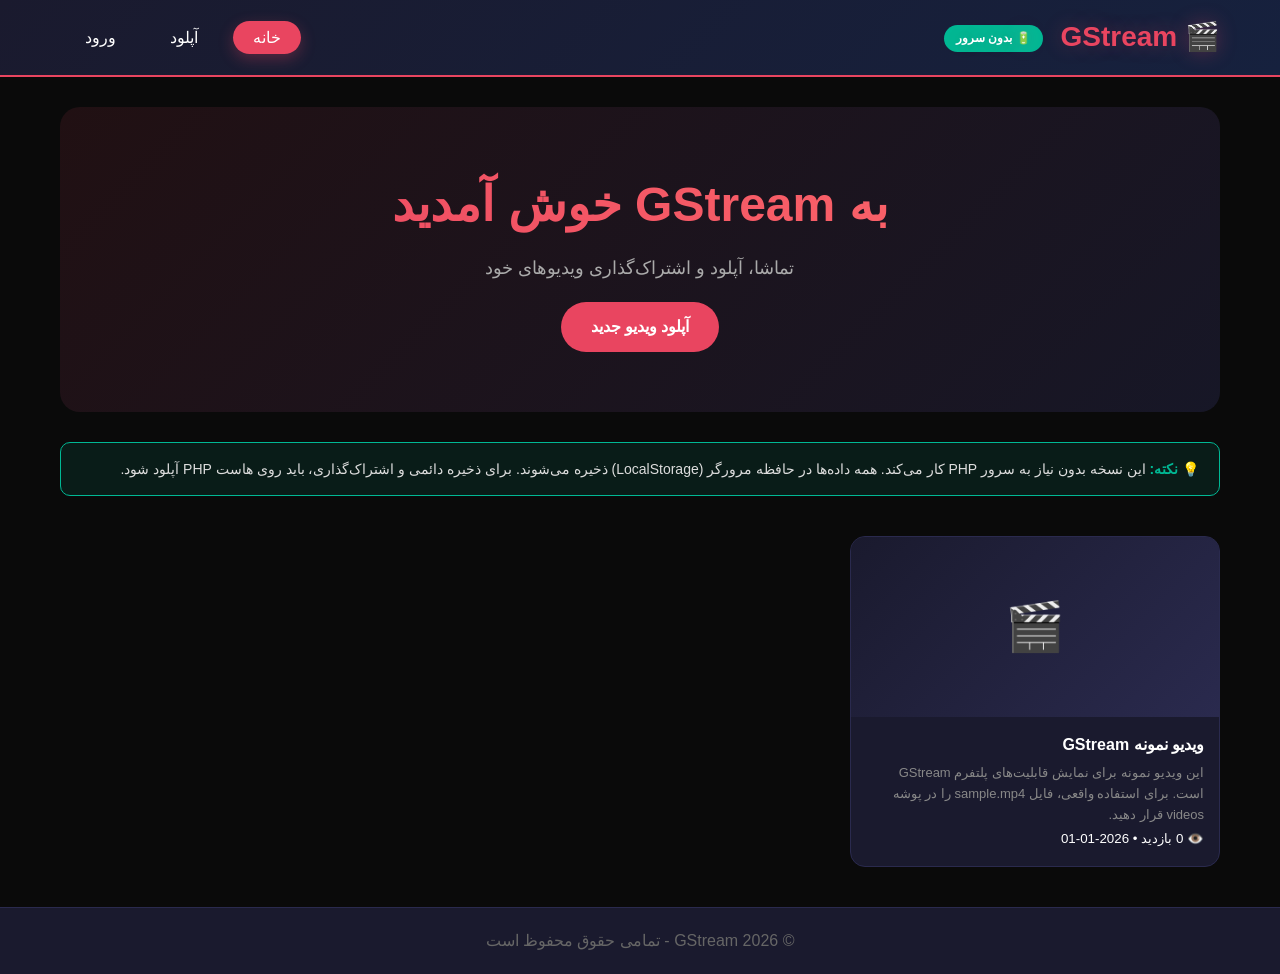
<file: index.html>
<!DOCTYPE html>
<html lang="fa" dir="rtl">
<head>
    <meta charset="UTF-8">
    <meta name="viewport" content="width=device-width, initial-scale=1.0">
    <title>🎬 GStream - پلتفرم استریم</title>
    <link rel="stylesheet" href="style.css">
    <style>
        .mode-badge {
            display: inline-block;
            background: #00b894;
            color: #fff;
            padding: 4px 12px;
            border-radius: 20px;
            font-size: 12px;
            margin-right: 10px;
            vertical-align: middle;
        }
        .info-box {
            background: rgba(0, 184, 148, 0.1);
            border: 1px solid #00b894;
            border-radius: 10px;
            padding: 15px 20px;
            margin: 20px 0;
            color: #ddd;
            font-size: 14px;
        }
        .info-box strong { color: #00b894; }
    </style>
</head>
<body>
    <header>
        <div class="container">
            <div class="logo">🎬 GStream <span class="mode-badge">🔋 بدون سرور</span></div>
            <nav>
                <a href="index.html" class="active">خانه</a>
                <a href="upload.html">آپلود</a>
                <a href="login.html" id="authLink">ورود</a>
            </nav>
        </div>
    </header>

    <main class="container">
        <section class="hero">
            <h1>به GStream خوش آمدید</h1>
            <p>تماشا، آپلود و اشتراک‌گذاری ویدیوهای خود</p>
            <a href="upload.html" class="btn btn-primary">آپلود ویدیو جدید</a>
        </section>

        <div class="info-box">
            <strong>💡 نکته:</strong> این نسخه بدون نیاز به سرور PHP کار می‌کند. همه داده‌ها در حافظه مرورگر (LocalStorage) ذخیره می‌شوند.
            برای ذخیره دائمی و اشتراک‌گذاری، باید روی هاست PHP آپلود شود.
        </div>

        <section class="videos-grid" id="videoGrid">
            <div class="loading">در حال بارگذاری...</div>
        </section>
    </main>

    <footer>
        <div class="container">
            <p>© 2026 GStream - تمامی حقوق محفوظ است</p>
        </div>
    </footer>

    <script src="script.js"></script>
    <script>
        document.addEventListener('DOMContentLoaded', loadVideos);
    </script>
</body>
</html>
</file>
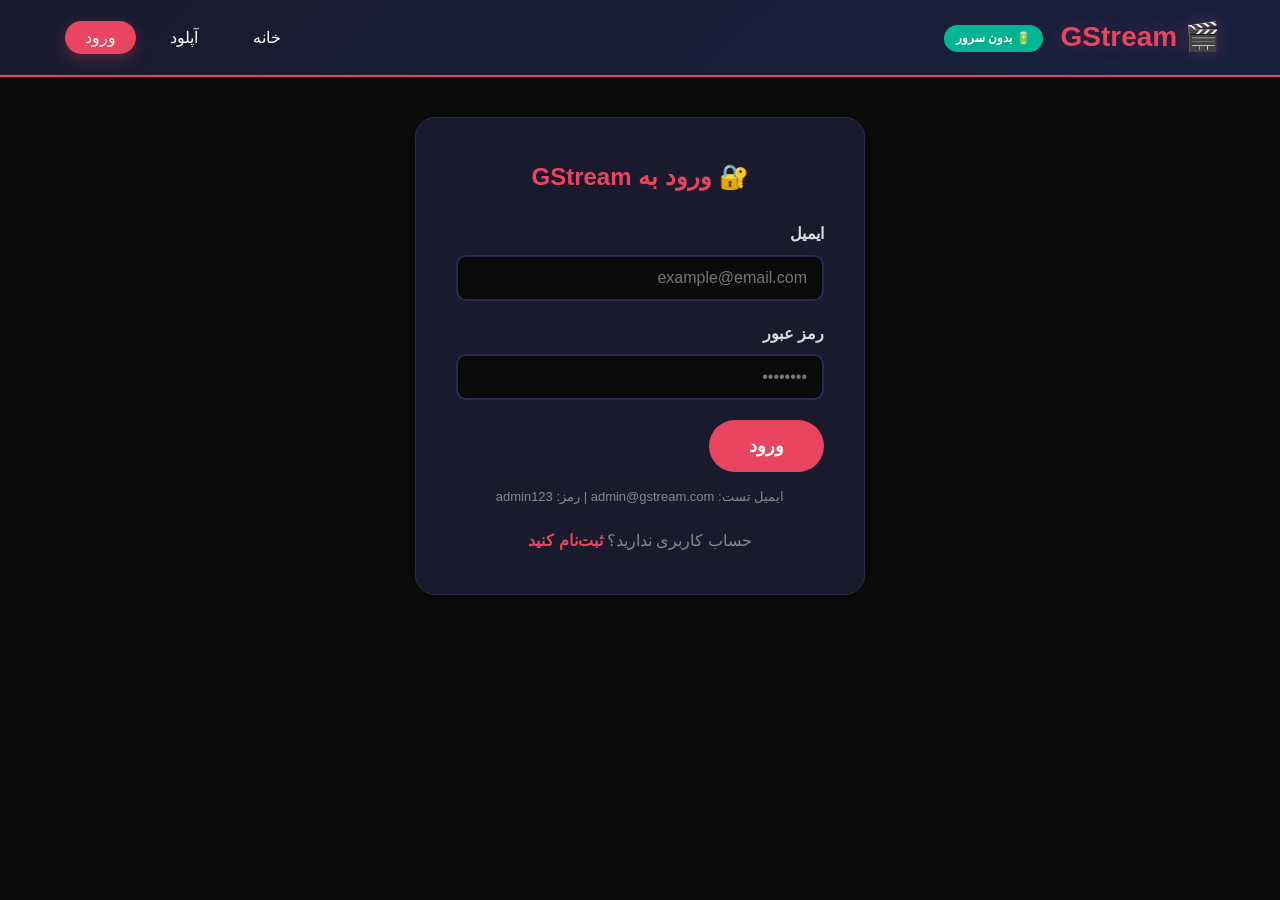
<file: login.html>
<!DOCTYPE html>
<html lang="fa" dir="rtl">
<head>
    <meta charset="UTF-8">
    <meta name="viewport" content="width=device-width, initial-scale=1.0">
    <title>ورود - GStream</title>
    <link rel="stylesheet" href="style.css">
    <style>
        .mode-badge {
            display: inline-block;
            background: #00b894;
            color: #fff;
            padding: 4px 12px;
            border-radius: 20px;
            font-size: 12px;
            margin-right: 10px;
            vertical-align: middle;
        }
    </style>
</head>
<body>
    <header>
        <div class="container">
            <div class="logo">🎬 GStream <span class="mode-badge">🔋 بدون سرور</span></div>
            <nav>
                <a href="index.html">خانه</a>
                <a href="upload.html">آپلود</a>
                <a href="login.html" class="active">ورود</a>
            </nav>
        </div>
    </header>

    <main class="container">
        <div class="auth-container">
            <div class="auth-box">
                <h2>🔐 ورود به GStream</h2>
                <form id="loginForm" onsubmit="handleLogin(event)">
                    <div class="form-group">
                        <label for="loginEmail">ایمیل</label>
                        <input type="email" id="loginEmail" required placeholder="example@email.com">
                    </div>
                    <div class="form-group">
                        <label for="loginPassword">رمز عبور</label>
                        <input type="password" id="loginPassword" required placeholder="••••••••">
                    </div>
                    <button type="submit" class="btn btn-primary btn-lg">ورود</button>
                </form>
                <p style="text-align:center; margin-top:15px; color:#888; font-size:13px;">
                    ایمیل تست: admin@gstream.com | رمز: admin123
                </p>
                <p class="auth-toggle">
                    حساب کاربری ندارید؟ <a href="#" onclick="showRegister()">ثبت‌نام کنید</a>
                </p>
            </div>

            <div class="auth-box" id="registerBox" style="display:none;">
                <h2>📝 ثبت‌نام در GStream</h2>
                <form id="registerForm" onsubmit="handleRegister(event)">
                    <div class="form-group">
                        <label for="registerName">نام کامل</label>
                        <input type="text" id="registerName" required placeholder="علی محمدی">
                    </div>
                    <div class="form-group">
                        <label for="registerEmail">ایمیل</label>
                        <input type="email" id="registerEmail" required placeholder="example@email.com">
                    </div>
                    <div class="form-group">
                        <label for="registerPassword">رمز عبور</label>
                        <input type="password" id="registerPassword" required placeholder="حداقل ۶ کاراکتر">
                    </div>
                    <button type="submit" class="btn btn-primary btn-lg">ثبت‌نام</button>
                </form>
                <p class="auth-toggle">
                    قبلاً ثبت‌نام کردید؟ <a href="#" onclick="showLogin()">ورود</a>
                </p>
            </div>
        </div>
    </main>

    <script src="script.js"></script>
</body>
</html>
</file>
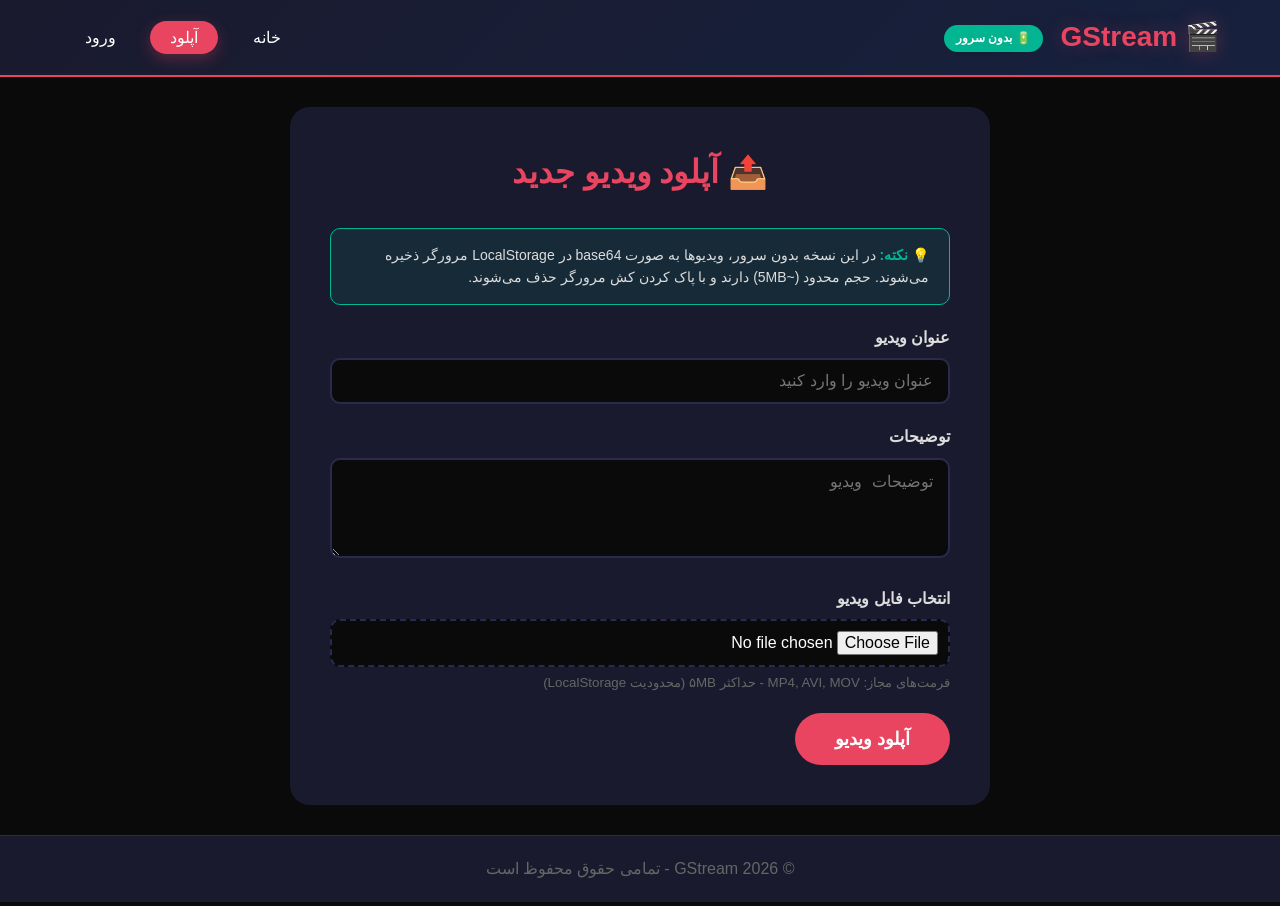
<file: upload.html>
<!DOCTYPE html>
<html lang="fa" dir="rtl">
<head>
    <meta charset="UTF-8">
    <meta name="viewport" content="width=device-width, initial-scale=1.0">
    <title>آپلود ویدیو - GStream</title>
    <link rel="stylesheet" href="style.css">
    <style>
        .mode-badge {
            display: inline-block;
            background: #00b894;
            color: #fff;
            padding: 4px 12px;
            border-radius: 20px;
            font-size: 12px;
            margin-right: 10px;
            vertical-align: middle;
        }
        .info-box {
            background: rgba(0, 184, 148, 0.1);
            border: 1px solid #00b894;
            border-radius: 10px;
            padding: 15px 20px;
            margin-bottom: 20px;
            color: #ddd;
            font-size: 14px;
        }
        .info-box strong { color: #00b894; }
    </style>
</head>
<body>
    <header>
        <div class="container">
            <div class="logo">🎬 GStream <span class="mode-badge">🔋 بدون سرور</span></div>
            <nav>
                <a href="index.html">خانه</a>
                <a href="upload.html" class="active">آپلود</a>
                <a href="login.html">ورود</a>
            </nav>
        </div>
    </header>

    <main class="container">
        <div class="upload-container">
            <h1>📤 آپلود ویدیو جدید</h1>

            <div class="info-box">
                <strong>💡 نکته:</strong> در این نسخه بدون سرور، ویدیوها به صورت base64 در LocalStorage مرورگر ذخیره می‌شوند. 
                حجم محدود (~5MB) دارند و با پاک کردن کش مرورگر حذف می‌شوند.
            </div>

            <form id="uploadForm">
                <div class="form-group">
                    <label for="title">عنوان ویدیو</label>
                    <input type="text" id="title" name="title" required placeholder="عنوان ویدیو را وارد کنید">
                </div>

                <div class="form-group">
                    <label for="description">توضیحات</label>
                    <textarea id="description" name="description" rows="4" placeholder="توضیحات ویدیو"></textarea>
                </div>

                <div class="form-group">
                    <label for="videoFile">انتخاب فایل ویدیو</label>
                    <input type="file" id="videoFile" name="videoFile" accept="video/*" required>
                    <small>فرمت‌های مجاز: MP4, AVI, MOV - حداکثر ۵MB (محدودیت LocalStorage)</small>
                </div>

                <button type="submit" class="btn btn-primary btn-lg">آپلود ویدیو</button>
            </form>

            <div id="uploadProgress" class="progress-container" style="display:none;">
                <div class="progress-bar" id="progressBar" style="width:0%"></div>
                <span id="progressText">۰%</span>
            </div>
        </div>
    </main>

    <footer>
        <div class="container">
            <p>© 2026 GStream - تمامی حقوق محفوظ است</p>
        </div>
    </footer>

    <script src="script.js"></script>
</body>
</html>
</file>
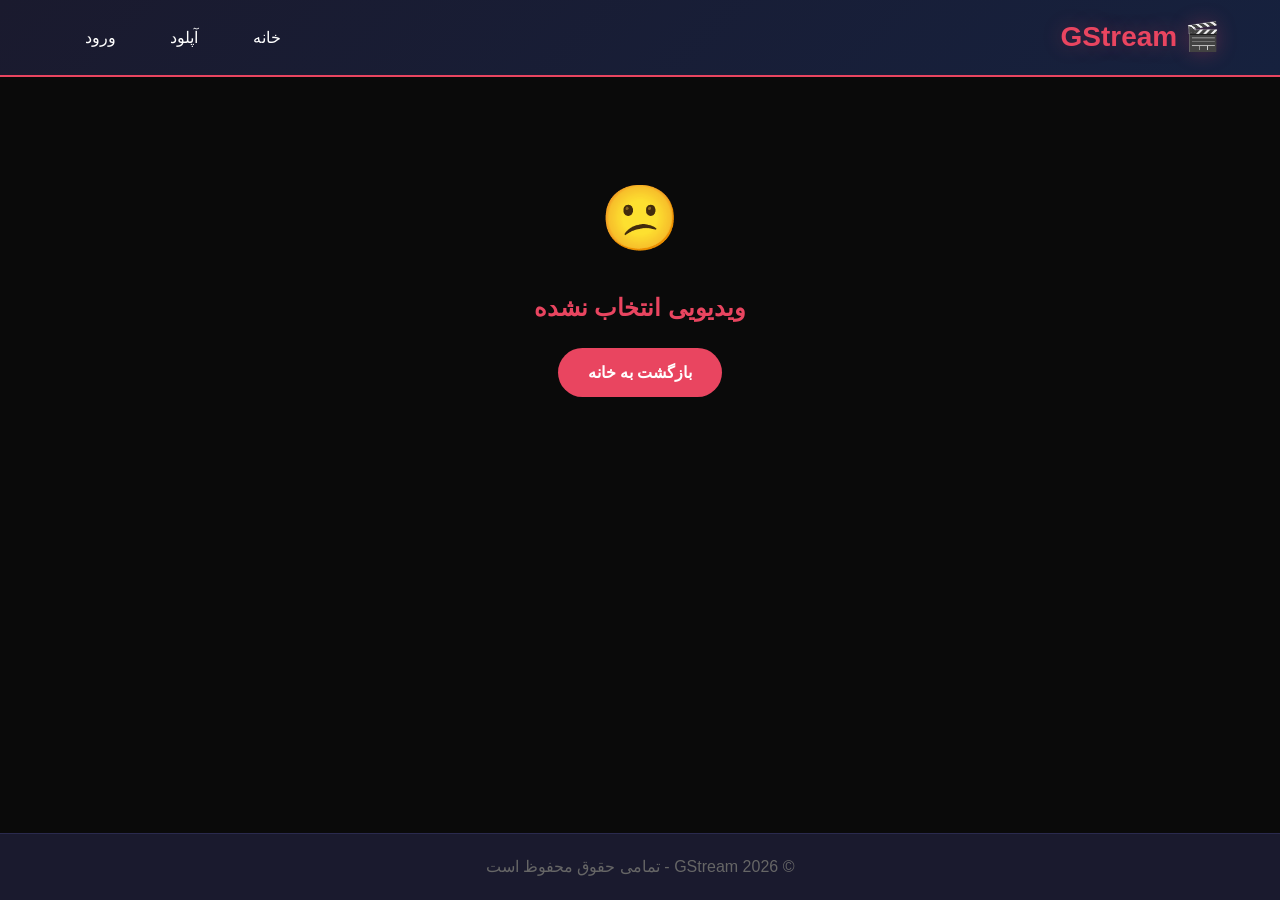
<file: watch.html>
<!DOCTYPE html>
<html lang="fa" dir="rtl">
<head>
    <meta charset="UTF-8">
    <meta name="viewport" content="width=device-width, initial-scale=1.0">
    <title>پخش ویدیو - GStream</title>
    <link rel="stylesheet" href="style.css">
</head>
<body>
    <header>
        <div class="container">
            <div class="logo">🎬 GStream</div>
            <nav>
                <a href="index.html">خانه</a>
                <a href="upload.html">آپلود</a>
                <a href="login.html">ورود</a>
            </nav>
        </div>
    </header>

    <main class="container watch-container">
        <div class="video-player-wrapper">
            <video id="videoPlayer" controls style="width:100%; max-height:600px; border-radius:15px; background:#000;">
                <source id="videoSource" src="" type="video/mp4">
                مرورگر شما از پخش ویدیو پشتیبانی نمی‌کند.
            </video>
            <div class="video-info" style="padding: 20px 0 0;">
                <h2 id="videoTitle" style="font-size:24px; margin-bottom:5px; color:#fff;">عنوان ویدیو</h2>
                <p id="videoDescription" style="color:#aaa; margin-bottom:10px;">توضیحات ویدیو</p>
                <div class="video-meta" style="color:#666; font-size:14px; display:flex; gap:20px;">
                    <span id="videoDate">📅 تاریخ نامشخص</span>
                    <span id="videoViews">👁️ ۰ بازدید</span>
                </div>
            </div>
        </div>
    </main>

    <footer>
        <div class="container">
            <p>© 2026 GStream - تمامی حقوق محفوظ است</p>
        </div>
    </footer>

    <script src="script.js"></script>
    <script>
        const urlParams = new URLSearchParams(window.location.search);
        const videoId = urlParams.get('id');
        if (videoId) {
            loadVideo(videoId);
        } else {
            document.querySelector('.watch-container').innerHTML = `
                <div style="text-align:center; padding:60px 20px;">
                    <div style="font-size:64px; margin-bottom:20px;">😕</div>
                    <h2 style="color:#e94560;">ویدیویی انتخاب نشده</h2>
                    <a href="index.html" class="btn btn-primary" style="margin-top:20px;">بازگشت به خانه</a>
                </div>
            `;
        }
    </script>
</body>
</html>
</file>
<file: style.css>
/* ===== RESET & BASE ===== */
* {
    margin: 0;
    padding: 0;
    box-sizing: border-box;
}

body {
    font-family: 'Segoe UI', Tahoma, Geneva, Verdana, sans-serif;
    background: #0a0a0a;
    color: #ffffff;
    line-height: 1.6;
    min-height: 100vh;
    display: flex;
    flex-direction: column;
}

.container {
    max-width: 1200px;
    margin: 0 auto;
    padding: 0 20px;
    width: 100%;
}

/* ===== HEADER ===== */
header {
    background: linear-gradient(135deg, #1a1a2e, #16213e);
    padding: 15px 0;
    border-bottom: 2px solid #e94560;
    position: sticky;
    top: 0;
    z-index: 100;
}

header .container {
    display: flex;
    justify-content: space-between;
    align-items: center;
    flex-wrap: wrap;
}

.logo {
    font-size: 28px;
    font-weight: bold;
    color: #e94560;
    text-shadow: 0 0 20px rgba(233, 69, 96, 0.3);
}

nav a {
    color: #ffffff;
    text-decoration: none;
    padding: 8px 20px;
    border-radius: 25px;
    transition: all 0.3s;
    margin: 0 5px;
}

nav a:hover,
nav a.active {
    background: #e94560;
    color: #fff;
    transform: translateY(-2px);
    box-shadow: 0 5px 15px rgba(233, 69, 96, 0.3);
}

/* ===== HERO ===== */
.hero {
    text-align: center;
    padding: 60px 20px;
    background: linear-gradient(135deg, rgba(233, 69, 96, 0.1), rgba(26, 26, 46, 0.8));
    border-radius: 20px;
    margin: 30px 0;
}

.hero h1 {
    font-size: 48px;
    margin-bottom: 10px;
    background: linear-gradient(45deg, #e94560, #ff6b6b);
    -webkit-background-clip: text;
    -webkit-text-fill-color: transparent;
}

.hero p {
    font-size: 18px;
    color: #aaa;
    margin-bottom: 20px;
}

/* ===== BUTTONS ===== */
.btn {
    display: inline-block;
    padding: 12px 30px;
    border: none;
    border-radius: 30px;
    font-size: 16px;
    cursor: pointer;
    transition: all 0.3s;
    text-decoration: none;
    font-weight: 600;
}

.btn-primary {
    background: #e94560;
    color: #fff;
}

.btn-primary:hover {
    background: #ff6b6b;
    transform: translateY(-3px);
    box-shadow: 0 8px 25px rgba(233, 69, 96, 0.4);
}

.btn-lg {
    padding: 15px 40px;
    font-size: 18px;
}

.btn-success {
    background: #00b894;
    color: #fff;
}

.btn-success:hover {
    background: #00d2a0;
    transform: translateY(-2px);
}

/* ===== VIDEO GRID ===== */
.videos-grid {
    display: grid;
    grid-template-columns: repeat(auto-fill, minmax(280px, 1fr));
    gap: 25px;
    padding: 20px 0 40px;
}

.video-card {
    background: #1a1a2e;
    border-radius: 15px;
    overflow: hidden;
    transition: all 0.4s;
    cursor: pointer;
    border: 1px solid #2a2a4e;
}

.video-card:hover {
    transform: translateY(-8px);
    box-shadow: 0 15px 40px rgba(0, 0, 0, 0.5);
    border-color: #e94560;
}

.video-card img {
    width: 100%;
    height: 180px;
    object-fit: cover;
}

.video-card .card-body {
    padding: 15px;
}

.video-card .card-body h3 {
    font-size: 16px;
    margin-bottom: 5px;
    color: #fff;
}

.video-card .card-body p {
    font-size: 13px;
    color: #888;
}

/* ===== VIDEO PLAYER ===== */
.watch-container {
    padding: 30px 0;
}

.video-player-wrapper {
    background: #1a1a2e;
    border-radius: 20px;
    padding: 20px;
}

#videoPlayer {
    width: 100%;
    max-height: 600px;
    border-radius: 15px;
    background: #000;
}

.video-info {
    padding: 20px 0 0;
}

.video-info h2 {
    font-size: 24px;
    margin-bottom: 5px;
    color: #fff;
}

.video-info p {
    color: #aaa;
    margin-bottom: 10px;
}

.video-meta {
    color: #666;
    font-size: 14px;
    display: flex;
    gap: 20px;
}

/* ===== UPLOAD FORM ===== */
.upload-container {
    max-width: 700px;
    margin: 30px auto;
    background: #1a1a2e;
    padding: 40px;
    border-radius: 20px;
}

.upload-container h1 {
    text-align: center;
    margin-bottom: 30px;
    color: #e94560;
}

.form-group {
    margin-bottom: 20px;
}

.form-group label {
    display: block;
    margin-bottom: 8px;
    font-weight: 600;
    color: #ddd;
}

.form-group input,
.form-group textarea {
    width: 100%;
    padding: 12px 15px;
    border: 2px solid #2a2a4e;
    border-radius: 10px;
    background: #0a0a0a;
    color: #fff;
    font-size: 16px;
    transition: border-color 0.3s;
}

.form-group input:focus,
.form-group textarea:focus {
    outline: none;
    border-color: #e94560;
}

.form-group input[type="file"] {
    padding: 10px;
    background: #0a0a0a;
    border: 2px dashed #2a2a4e;
    cursor: pointer;
}

.form-group small {
    display: block;
    margin-top: 5px;
    color: #666;
}

/* ===== PROGRESS BAR ===== */
.progress-container {
    margin-top: 20px;
    background: #2a2a4e;
    border-radius: 10px;
    overflow: hidden;
    position: relative;
}

.progress-bar {
    height: 30px;
    background: linear-gradient(90deg, #e94560, #ff6b6b);
    transition: width 0.3s;
    display: flex;
    align-items: center;
    justify-content: center;
    color: #fff;
    font-weight: 600;
}

#progressText {
    position: absolute;
    right: 15px;
    top: 50%;
    transform: translateY(-50%);
    color: #fff;
    font-weight: 600;
}

/* ===== AUTH ===== */
.auth-container {
    max-width: 450px;
    margin: 40px auto;
}

.auth-box {
    background: #1a1a2e;
    padding: 40px;
    border-radius: 20px;
    border: 1px solid #2a2a4e;
}

.auth-box h2 {
    text-align: center;
    margin-bottom: 25px;
    color: #e94560;
}

.auth-toggle {
    text-align: center;
    margin-top: 20px;
    color: #888;
}

.auth-toggle a {
    color: #e94560;
    text-decoration: none;
    font-weight: 600;
}

.auth-toggle a:hover {
    text-decoration: underline;
}

/* ===== FOOTER ===== */
footer {
    background: #1a1a2e;
    padding: 20px 0;
    text-align: center;
    border-top: 1px solid #2a2a4e;
    margin-top: auto;
    color: #666;
}

/* ===== RESPONSIVE ===== */
@media (max-width: 768px) {
    .hero h1 {
        font-size: 32px;
    }

    header .container {
        flex-direction: column;
        gap: 10px;
    }

    .videos-grid {
        grid-template-columns: repeat(auto-fill, minmax(200px, 1fr));
    }

    .upload-container {
        padding: 20px;
    }

    .auth-box {
        padding: 25px;
    }
}

/* ===== ANIMATIONS ===== */
@keyframes fadeIn {
    from { opacity: 0; transform: translateY(20px); }
    to { opacity: 1; transform: translateY(0); }
}

.video-card {
    animation: fadeIn 0.5s ease;
}

.loading {
    text-align: center;
    padding: 40px;
    color: #888;
    font-size: 18px;
}

.loading::after {
    content: '...';
    animation: dots 1.5s infinite;
}

@keyframes dots {
    0% { content: '.'; }
    33% { content: '..'; }
    66% { content: '...'; }
}
</file>
